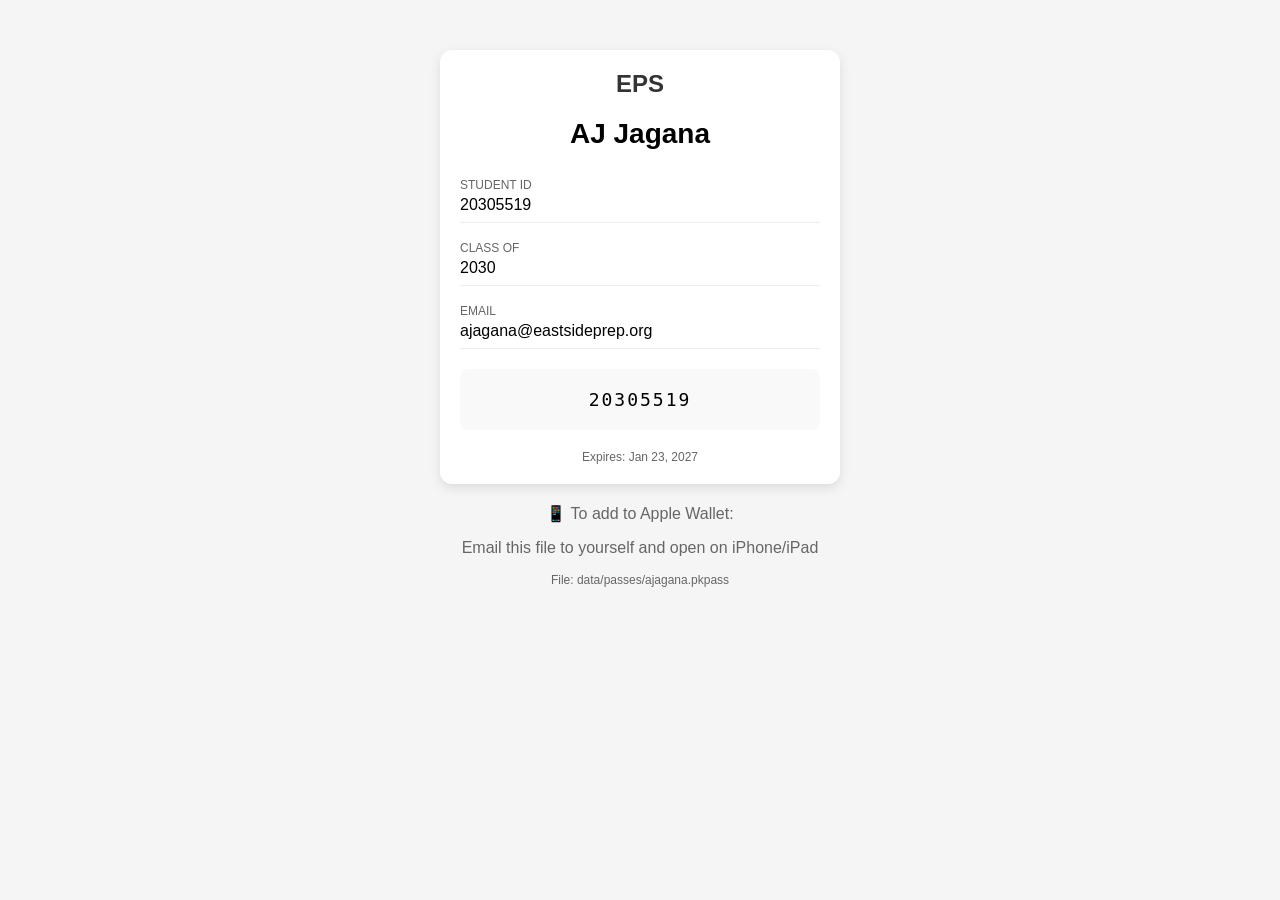
<file: scripts/view_pass.html>
<!DOCTYPE html>
<html>
<head>
    <title>Pass Viewer - AJ Jagana</title>
    <style>
        body {
            font-family: -apple-system, BlinkMacSystemFont, 'Segoe UI', sans-serif;
            max-width: 400px;
            margin: 50px auto;
            background: #f5f5f5;
        }
        .pass-card {
            background: white;
            border-radius: 12px;
            padding: 20px;
            box-shadow: 0 4px 12px rgba(0,0,0,0.1);
        }
        .header {
            text-align: center;
            margin-bottom: 20px;
        }
        .logo {
            font-size: 24px;
            font-weight: bold;
            color: #333;
        }
        .primary {
            font-size: 28px;
            font-weight: bold;
            text-align: center;
            margin: 20px 0;
            color: #000;
        }
        .field {
            margin: 10px 0;
            padding: 8px 0;
            border-bottom: 1px solid #eee;
        }
        .label {
            font-size: 12px;
            color: #666;
            text-transform: uppercase;
        }
        .value {
            font-size: 16px;
            color: #000;
            margin-top: 4px;
        }
        .barcode {
            text-align: center;
            margin: 20px 0;
            padding: 20px;
            background: #f9f9f9;
            border-radius: 8px;
            font-family: monospace;
            font-size: 18px;
            letter-spacing: 2px;
        }
    </style>
</head>
<body>
    <div class="pass-card">
        <div class="header">
            <div class="logo">EPS</div>
        </div>
        <div class="primary">AJ Jagana</div>
        <div class="field">
            <div class="label">Student ID</div>
            <div class="value">20305519</div>
        </div>
        <div class="field">
            <div class="label">Class of</div>
            <div class="value">2030</div>
        </div>
        <div class="field">
            <div class="label">Email</div>
            <div class="value">ajagana@eastsideprep.org</div>
        </div>
        <div class="barcode">20305519</div>
        <div style="text-align: center; color: #666; font-size: 12px; margin-top: 20px;">
            Expires: Jan 23, 2027
        </div>
    </div>
    <div style="text-align: center; margin-top: 20px; color: #666;">
        <p>📱 To add to Apple Wallet:</p>
        <p>Email this file to yourself and open on iPhone/iPad</p>
        <p style="font-size: 12px;">File: data/passes/ajagana.pkpass</p>
    </div>
</body>
</html>
</file>
